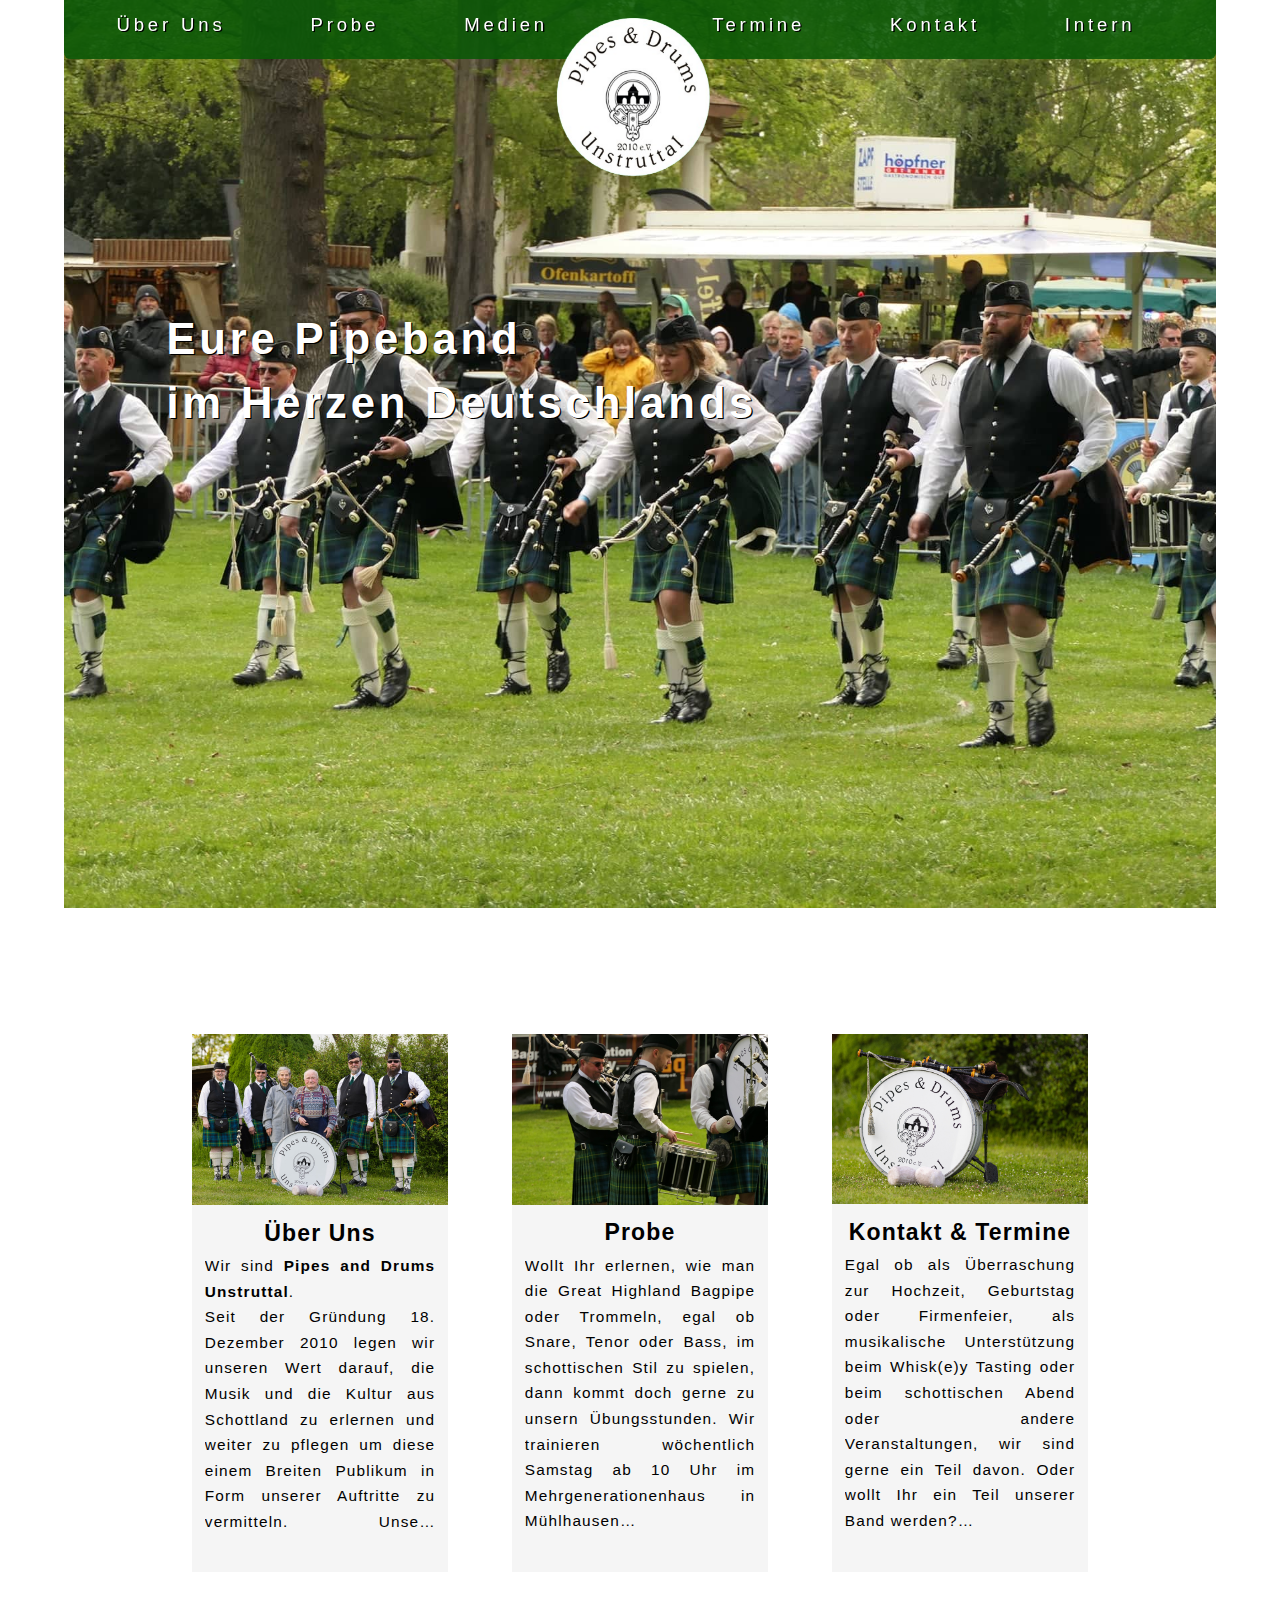
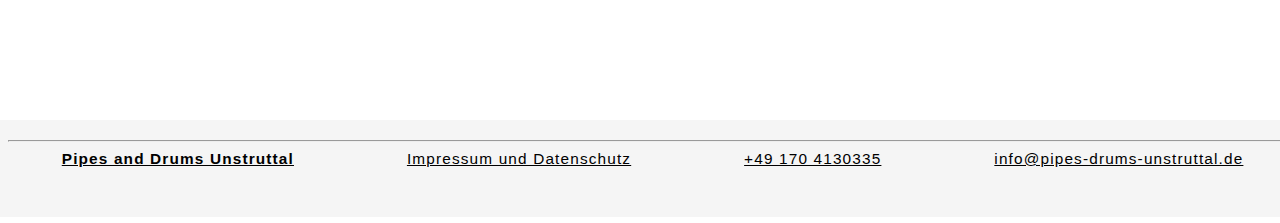
<file: index.html>
<!DOCTYPE html>
<html lang="de">
<head>
    <meta charset="UTF-8">
    <meta name="viewport" content="width=device-width, initial-scale=1.0">
    <title>Pipes and Drums Unstruttal</title>
    <link rel="stylesheet" href="style.css"></link>
</head>

<body>
    <div id="site">
    <script src="script.js"></script>
    <div class="topnav" id="topnav">
        <a href="index.html" class="active"></a>
        <div id="myLinks">
            <span><a onclick="menu();" href="index.html#ml">Über Uns</a></span>
            <span><a onclick="menu();"href="index.html#mm">Probe</a></span>
            <span><a onclick="menu();"href="medien/medien.html">Medien</a></span>
            <span><a onclick="menu();"href="index.html#mr">Termine</a></span>
            <span><a onclick="menu();"href="index.html#mr">Kontakt</a></span>
            <span><a onclick="menu();"href="intern/index.html">Intern</a></span>
        </div>
        <a href="javascript:void(0);" class="icon" onclick="menu()">
          <img src="media/menu.png">
        </a>
      </div>
    <div class="header">
        <span><a onclick="threeclose(); threeopen(1);" href="index.html#MAIN1">Über Uns</a></span>
        <span><a onclick="threeclose(); threeopen(2);" href="index.html#MAIN1">Probe</a></span>
        <span><a href="medien/medien.html">Medien</a></span>
        <span></span>
        <span><a onclick="threeclose(); threeopen(3);" href="index.html#MAIN1">Termine</a></span>
        <span><a onclick="threeclose(); threeopen(3);" href="index.html#MAIN1">Kontakt</a></span>
        <span><a href="intern/index.html">Intern</a></span>
    </div>
    <a href="index.html"><img alt="Pipes and Drums Bandlogo" id="logo"class="biglogo"src="media/logo.png"></a>
    <div id="mainpage">
        <div class="img">
            <span class="title" style="z-index:31;"> Eure Pipeband<br> im Herzen Deutschlands</span>
            <img src="media/peine19.jpg">
        </div>
        <div class="threeparts" id="MAIN1">
            <div id="ml"></div>
            <div onclick="threeopen(1)" id="main1left" class="left">
                <button class="closethree" id="closeleft">-</button>
                <img rel="prefetch" class="orgimg"  id="thgimg1" src="media/bild1.jpg">
                <h3>Über Uns</h3>
                <div class="text">
                    <p1>
                        Wir sind <b>Pipes and Drums Unstruttal</b>.<br>
                        Seit der Gründung 18. Dezember 2010 legen wir unseren Wert darauf, die Musik und die Kultur aus Schottland zu erlernen und weiter zu pflegen um diese einem Breiten Publikum in Form unserer Auftritte zu vermitteln. Unsere Repertoire besteht aus klassichen Märschen sowie auch aus Tänzen - "Schottland The Brave" und "Amazing Grace" dürfen hier natürlich nicht fehlen. 
                    </p1>                
                </div>
            </div>
            <div id="mm"></div>
            <div onclick="threeopen(2)"id="main1mid"class="mid">
                <button class="closethree" id="closemid">-</button>
                <img rel="prefetch" class="orgimg"  id="thgimg2" src="media/bild4.jpg">
                <h3>Probe</h3>
                <div class="text">
                    <p1>
                        Wollt Ihr erlernen, wie man die Great Highland Bagpipe oder Trommeln, egal ob Snare, Tenor oder Bass, im schottischen Stil zu spielen, dann kommt doch gerne zu unsern Übungsstunden. 
                        Wir trainieren wöchentlich Samstag ab 10 Uhr im Mehrgenerationenhaus in Mühlhausen
                        <br><br>
                        Mehrgenerationenhaus “Geschwister Scholl”<br>
                        Puschkinstraße 8<br>
                        99974 Mühlhausen/Thüringen
                        <br><br>
                        Am besten Ihr meldet euch vorher via Telefon <a href="tel:+491704130335">+49⠀170⠀4130335</a> bei unserem Pipe Major Oliver Braun, damit wir Euch den bestmöglichen Einstieg in die schottische Musik bieten können. 
                                            </p1>
                </div>
            </div>
            <div id="mr"></div>
            <div onclick="threeopen(3)"id="main1right" class="right">
                <button class="closethree" id="closeright">-</button>
                <img rel="prefetch" class="orgimg" id="thgimg3" src="media/bildkleiner.png">
                <h3>Kontakt & Termine</h3>
                <div class="text">
                    <p1>
                        Egal ob als Überraschung zur Hochzeit, Geburtstag oder Firmenfeier, als musikalische Unterstützung beim Whisk(e)y Tasting oder beim schottischen Abend oder andere Veranstaltungen, wir sind gerne ein Teil davon. 
                        Oder wollt Ihr ein Teil unserer Band werden? 
                        <br>
                        Demnächst könnt Ihr uns zuhören während der <b>Mühlhäuser Stadtkirmes</b>.
                        Vom <b>29.08.2025 bis zum 31.08.2025</b> spielen wir unter anderem am Freitag in mehreren Kirmesgemeinden, am Samstag beim Platzkonzert, sowie am Sonntag beim Umzug. Kommt vorbei, wenn euch der schottische Klang anspricht!
                        <br><br>
                        Meldet euch gerne:<br>
                        via Mail: <a href="mailto:info@pipes-drums-unstruttal@gmail.de">info@pipes-drums-unstruttal.de</a>
                        via Tel.: <a href="tel:01704130335">+49 170 4130335</a> bei unserem Pipe Major Oliver Braun.                    </p1>
                </div>
            </div>
        </div>
        <footer>
            <hr>
            <span><b><a href="index.html">Pipes and Drums Unstruttal</a></b></span>
            <span><a href="impressum.html">Impressum und Datenschutz</a> </span>
            <span><a href="tel:+491704130335">+49 170 4130335</a> </span>
            <span><a href="mailto:info@pipes-drums-unstruttal.de">info@pipes-drums-unstruttal.de</a></span>
        </footer>
    </div>
</div>
</body>
</html>
</file>
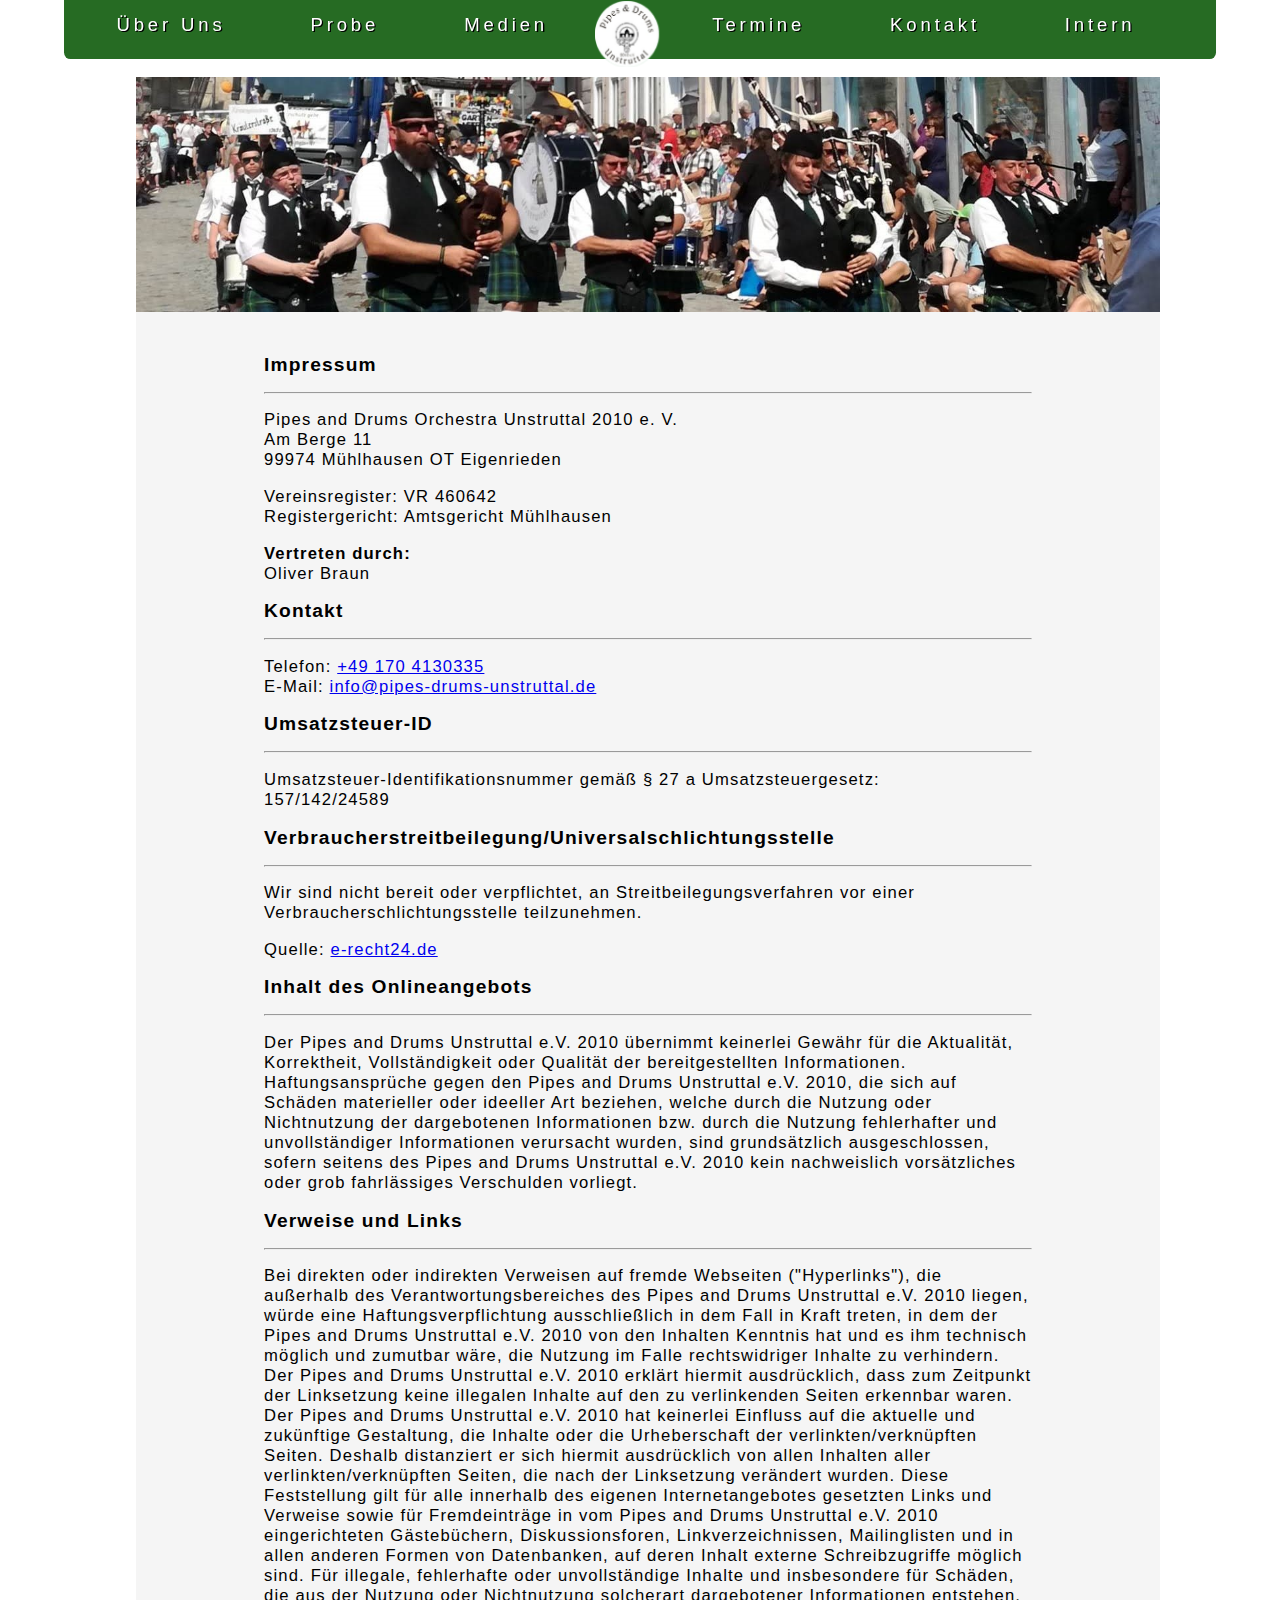
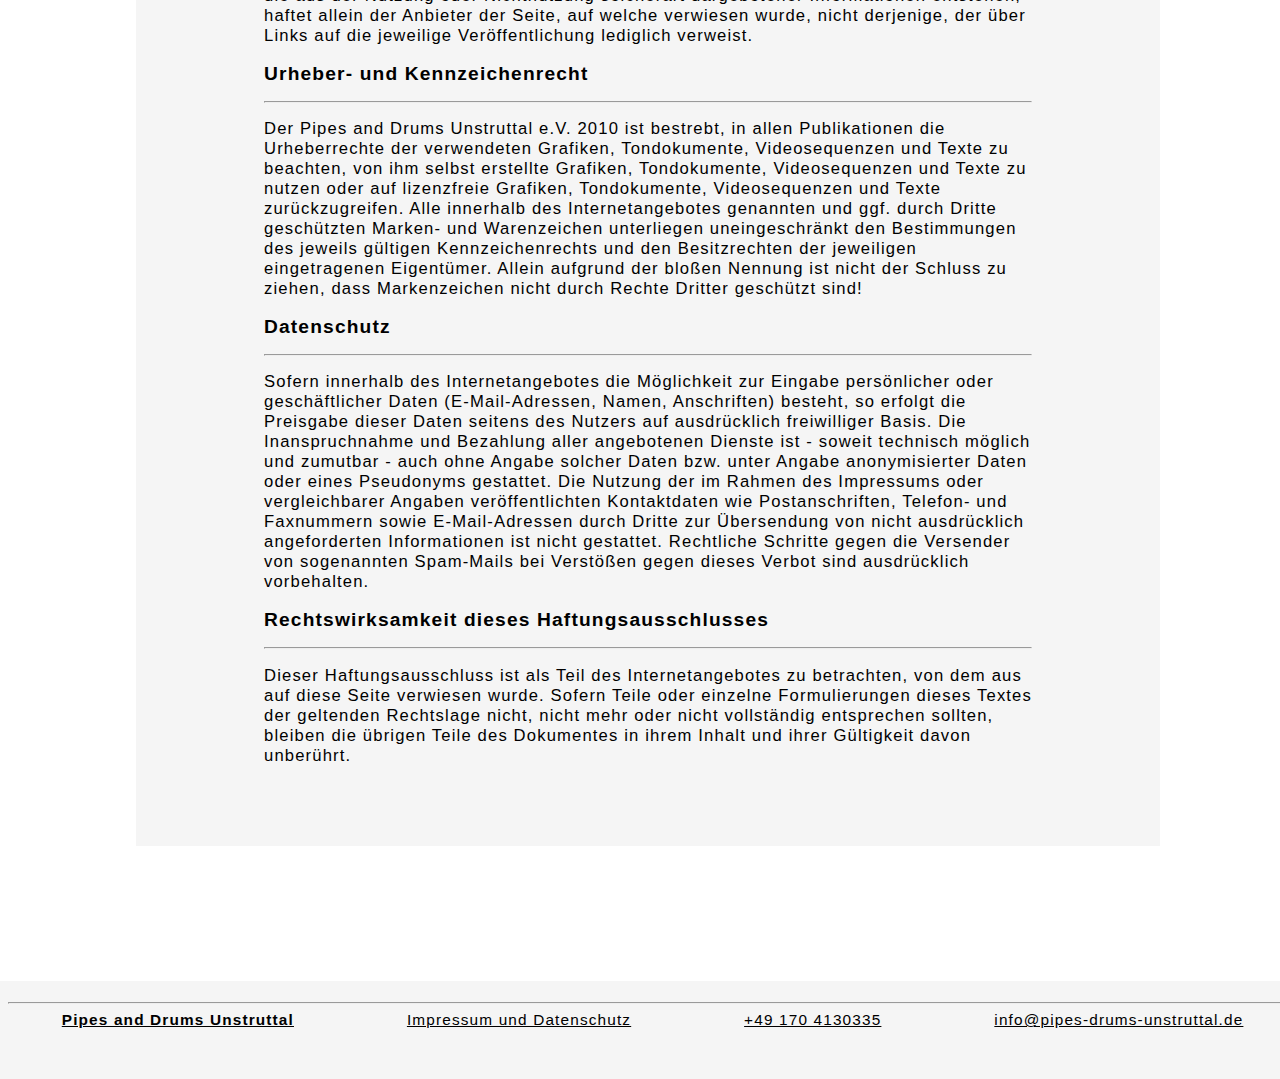
<file: impressum.html>
<head>
    <title>
        Pipes and Drums Unstruttal Impressum
    </title>
</head>

<body>
<link rel="stylesheet" href="style.css">
<script src="script.js"></script>
<div class="topnav" id="topnav">
    <a href="index.html" class="active"></a>
    <div id="myLinks">
        <span><a onclick="menu();" href="index.html#ml">Über Uns</a></span>
        <span><a onclick="menu();"href="index.html#mm">Probe</a></span>
        <span><a onclick="menu();"href="medien/medien.html">Medien</a></span>
        <span><a onclick="menu();"href="index.html#mr">Termine</a></span>
        <span><a onclick="menu();"href="index.html#mr">Kontakt</a></span>
        <span><a onclick="menu();"href="intern/index.html">Intern</a></span>
    </div>
    <a href="javascript:void(0);" class="icon" onclick="menu()">
      <img src="media/menu.png">
    </a>
  </div>
<div class="header">
    <span><a onclick=" threeclose(); threeopen(1);" href="index.html#MAIN1">Über Uns</a></span>
    <span><a onclick="threeclose(); threeopen(2);" href="index.html#MAIN1">Probe</a></span>
    <span><a href="/medien.html">Medien</a></span>
    <span></span>
    <span><a onclick="threeclose(); threeopen(3);" href="index.html#MAIN1">Termine</a></span>
    <span><a onclick="threeclose(); threeopen(3);" href="index.html#MAIN1">Kontakt</a></span>
    <span><a href="intern/index.html">Intern</a></span>

</div>
<a href="index.html"><img alt="Pipes and Drums Bandlogo"id="logoi"src="media/logo.png"></a>
<div class="textfield">
    <img src="media/bild7.jpg">
        <h2>Impressum</h2><hr />

<p>Pipes and Drums Orchestra Unstruttal 2010 e. V.<br />
Am Berge 11<br />
99974 M&uuml;hlhausen OT Eigenrieden</p>

<p>Vereinsregister: VR 460642<br />
Registergericht: Amtsgericht M&uuml;hlhausen</p>

<p><strong>Vertreten durch:</strong><br />
Oliver Braun</p>

<h2>Kontakt</h2><hr />
<p>Telefon: <a href="tel:01704130335">+49 170 4130335</a><br />
E-Mail: <a href="mailto:info@pipes-drums-unstruttal.de">info@pipes-drums-unstruttal.de</a></p>

<h2>Umsatzsteuer-ID</h2><hr />
<p>Umsatzsteuer-Identifikationsnummer gem&auml;&szlig; &sect; 27 a Umsatzsteuergesetz:<br />
157/142/24589</p>

<h2>Verbraucher&shy;streit&shy;beilegung/Universal&shy;schlichtungs&shy;stelle</h2> <hr />
<p>Wir sind nicht bereit oder verpflichtet, an Streitbeilegungsverfahren vor einer Verbraucherschlichtungsstelle teilzunehmen.</p>

<p>Quelle: <a href="https://www.e-recht24.de">e-recht24.de</a></p>
        <h2>Inhalt des Onlineangebots</h2><hr>
        <p>Der Pipes and Drums Unstruttal e.V. 2010 übernimmt keinerlei Gewähr für die Aktualität, Korrektheit, Vollständigkeit oder Qualität der bereitgestellten Informationen. Haftungsansprüche gegen den Pipes and Drums Unstruttal e.V. 2010, die sich auf Schäden materieller oder ideeller Art beziehen, welche durch die Nutzung oder Nichtnutzung der dargebotenen Informationen bzw. durch die Nutzung fehlerhafter und unvollständiger Informationen verursacht wurden, sind grundsätzlich ausgeschlossen, sofern seitens des Pipes and Drums Unstruttal e.V. 2010 kein nachweislich vorsätzliches oder grob fahrlässiges Verschulden vorliegt.</p>
        <h2>Verweise und Links</h2><hr>
        <p>
            Bei direkten oder indirekten Verweisen auf fremde Webseiten ("Hyperlinks"), die außerhalb des Verantwortungsbereiches des Pipes and Drums Unstruttal e.V. 2010 liegen, würde eine Haftungsverpflichtung ausschließlich in dem Fall in Kraft treten, in dem der Pipes and Drums Unstruttal e.V. 2010 von den Inhalten Kenntnis hat und es ihm technisch möglich und zumutbar wäre, die Nutzung im Falle rechtswidriger Inhalte zu verhindern. Der Pipes and Drums Unstruttal e.V. 2010 erklärt hiermit ausdrücklich, dass zum Zeitpunkt der Linksetzung keine illegalen Inhalte auf den zu verlinkenden Seiten erkennbar waren. Der Pipes and Drums Unstruttal e.V. 2010 hat keinerlei Einfluss auf die aktuelle und zukünftige Gestaltung, die Inhalte oder die Urheberschaft der verlinkten/verknüpften Seiten. Deshalb distanziert er sich hiermit ausdrücklich von allen Inhalten aller verlinkten/verknüpften Seiten, die nach der Linksetzung verändert wurden. Diese Feststellung gilt für alle innerhalb des eigenen Internetangebotes gesetzten Links und Verweise sowie für Fremdeinträge in vom Pipes and Drums Unstruttal e.V. 2010 eingerichteten Gästebüchern, Diskussionsforen, Linkverzeichnissen, Mailinglisten und in allen anderen Formen von Datenbanken, auf deren Inhalt externe Schreibzugriffe möglich sind. Für illegale, fehlerhafte oder unvollständige Inhalte und insbesondere für Schäden, die aus der Nutzung oder Nichtnutzung solcherart dargebotener Informationen entstehen, haftet allein der Anbieter der Seite, auf welche verwiesen wurde, nicht derjenige, der über Links auf die jeweilige Veröffentlichung lediglich verweist.
        </p>
        <h2>Urheber- und Kennzeichenrecht</h2><hr>
        <p>Der Pipes and Drums Unstruttal e.V. 2010 ist bestrebt, in allen Publikationen die Urheberrechte der verwendeten Grafiken, Tondokumente, Videosequenzen und Texte zu beachten, von ihm selbst erstellte Grafiken, Tondokumente, Videosequenzen und Texte zu nutzen oder auf lizenzfreie Grafiken, Tondokumente, Videosequenzen und Texte zurückzugreifen. Alle innerhalb des Internetangebotes genannten und ggf. durch Dritte geschützten Marken- und Warenzeichen unterliegen uneingeschränkt den Bestimmungen des jeweils gültigen Kennzeichenrechts und den Besitzrechten der jeweiligen eingetragenen Eigentümer. Allein aufgrund der bloßen Nennung ist nicht der Schluss zu ziehen, dass Markenzeichen nicht durch Rechte Dritter geschützt sind!</p>
        <h2>Datenschutz</h2><hr>
        <p>
            Sofern innerhalb des Internetangebotes die Möglichkeit zur Eingabe persönlicher oder geschäftlicher Daten (E-Mail-Adressen, Namen, Anschriften) besteht, so erfolgt die Preisgabe dieser Daten seitens des Nutzers auf ausdrücklich freiwilliger Basis. Die Inanspruchnahme und Bezahlung aller angebotenen Dienste ist - soweit technisch möglich und zumutbar - auch ohne Angabe solcher Daten bzw. unter Angabe anonymisierter Daten oder eines Pseudonyms gestattet. Die Nutzung der im Rahmen des Impressums oder vergleichbarer Angaben veröffentlichten Kontaktdaten wie Postanschriften, Telefon- und Faxnummern sowie E-Mail-Adressen durch Dritte zur Übersendung von nicht ausdrücklich angeforderten Informationen ist nicht gestattet. Rechtliche Schritte gegen die Versender von sogenannten Spam-Mails bei Verstößen gegen dieses Verbot sind ausdrücklich vorbehalten.        </p>
        <h2>Rechtswirksamkeit dieses Haftungsausschlusses</h2><hr>
        <p>
            Dieser Haftungsausschluss ist als Teil des Internetangebotes zu betrachten, von dem aus auf diese Seite verwiesen wurde. Sofern Teile oder einzelne Formulierungen dieses Textes der geltenden Rechtslage nicht, nicht mehr oder nicht vollständig entsprechen sollten, bleiben die übrigen Teile des Dokumentes in ihrem Inhalt und ihrer Gültigkeit davon unberührt.
        </p>
</div>
</body>
<footer>
    <hr>
    <span><b><a href="index.html">Pipes and Drums Unstruttal</a></b></span>
    <span><a href="impressum.html">Impressum und Datenschutz</a> </span>
    <span><a href="tel:01704130335">+49 170 4130335</a> </span>
    <span><a href="mailto:info@pipes-drums-unstruttal.de">info@pipes-drums-unstruttal.de</a></span>
</footer>
</file>
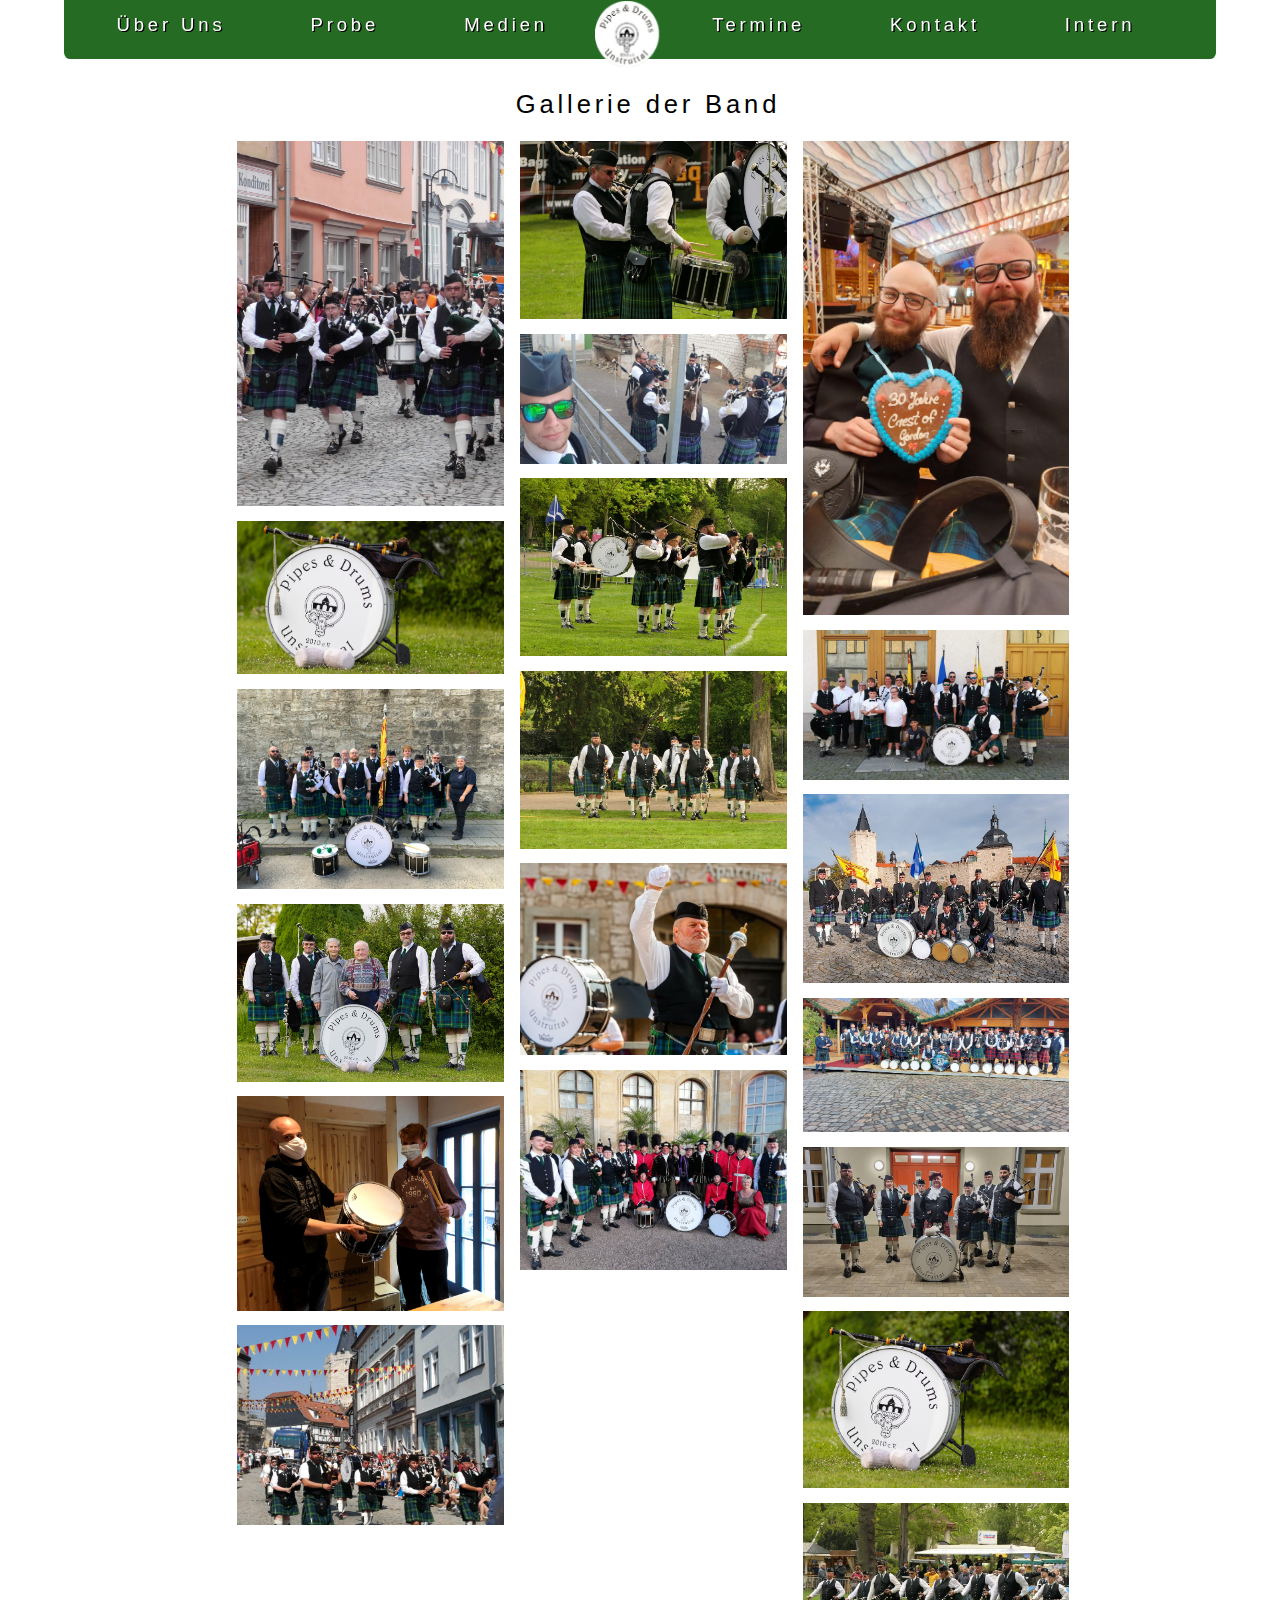
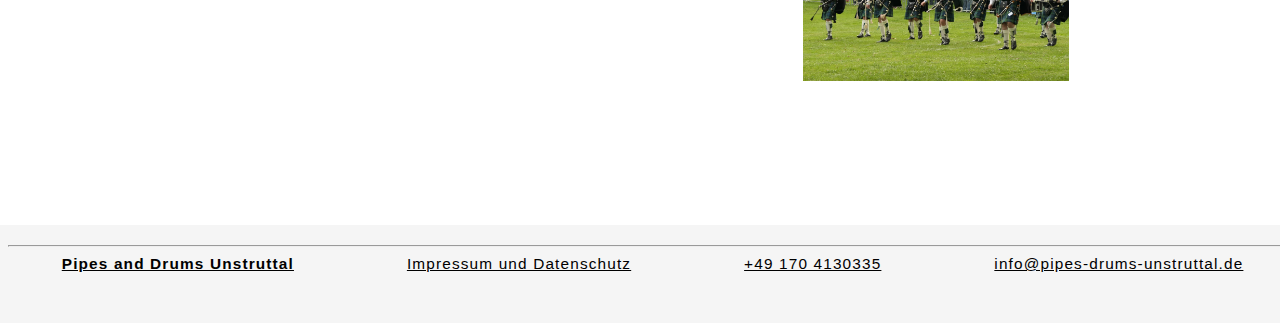
<file: medien/medien.html>
<!DOCTYPE html>
<html lang="en">
<head>
    <meta charset="UTF-8">
    <title>Pipes and Drums Unstruttal Medien</title>
    <link rel="stylesheet" href="medien.css">
</head>
<body>
    <a href="../index.html"><img alt="Logo" id="logoi" src="../media/logo.png"></a>
    <script src="../script.js"></script> <!-- Must reference the JS from the parent directory -->
    <div class="topnav" id="topnav">
        <a href="../index.html" class="active"></a>
        <div id="myLinks">
            <ul>
                <li>
                    <span><a onclick="menu();" href="../index.html#ml">Über Uns</a></span>

                </li>
                <li>
                    <span><a onclick="menu();" href="../index.html#mm">Probe</a></span>

                </li>
                <li>
                    <span><a onclick="menu();" href="medien.html">Medien</a></span>

                </li>
                <li>
                    <span><a onclick="menu();" href="../index.html#mr">Termine</a></span>

                </li>
                <li>
                    <span><a onclick="menu();" href="../index.html#mr">Kontakt</a></span>

                </li>
                <li>
                    <span><a onclick="menu();" href="../intern/index.html">Intern</a></span>

                </li>
            </ul>
        </div>
        <a href="javascript:void(0);" class="icon" onclick="menu()">
          <img src="../media/menu.png">
        </a>
    </div>
<div class="header">
    <span><a onclick=" threeclose(); threeopen(1);" href="../index.html#MAIN1">Über Uns</a></span>
    <span><a onclick="threeclose(); threeopen(2);" href="../index.html#MAIN1">Probe</a></span>
    <span><a href="../medien.html">Medien</a></span>
    <span></span>
    <span><a onclick="threeclose(); threeopen(3);" href="../index.html#MAIN1">Termine</a></span>
    <span><a onclick="threeclose(); threeopen(3);" href="../index.html#MAIN1">Kontakt</a></span>
    <span><a href="../intern/index.html">Intern</a></span>

</div>
    <main>
        <h1>Gallerie der Band</h1>
        <div class="gallery" id="gallery">
            
        </div>
        <div id="inspectimg">
            <div id="imgininspectimg">
                <img class="landscape" src="../media/bild2.jpg">
            </div>
        </div>
    </main>
    <footer>
        <hr>
        <span><b><a href="../index.html">Pipes and Drums Unstruttal</a></b></span>
        <span><a href="../impressum.html">Impressum und Datenschutz</a> </span>
        <span><a href="tel:+491704130335">+49 170 4130335</a> </span>
        <span><a href="mailto:info@pipes-drums-unstruttal.de">info@pipes-drums-unstruttal.de</a></span>
    </footer>
<script>
    // Simulate image array (replace with real paths from your directory)
    const images = [
            { src: "../media/bild6.jpg", type: "portrait" },
            { src: "../media/bild.jpg", type: "landscape" },
            { src: "../media/kirmes24.jpg", type: "landscape" },
            { src: "../media/bild1.jpg", type: "landscape" },
            { src: "../media/bild2.jpg", type: "landscape" },
            { src: "../media/bild3.jpg", type: "landscape" },
            { src: "../media/bild4.jpg", type: "landscape" },
            { src: "../media/bild5.jpg", type: "landscape" },
            { src: "../media/bild8.jpg", type: "landscape" },
            { src: "../media/bild9.jpg", type: "landscape" },
            { src: "../media/bild10.jpg", type: "landscape" },
            { src: "../media/bild11.jpg", type: "landscape" },
            { src: "../media/bild15.jpg", type: "portrait" },
            { src: "../media/bild12.jpg", type: "landscape" },
            { src: "../media/bild13.jpg", type: "landscape" },
            { src: "../media/bild14.jpg", type: "landscape" },
            { src: "../media/bild16.jpg", type: "landscape" },
            { src: "../media/bildkleiner.png", type: "landscape" },
            { src: "../media/peine19.jpg", type: "landscape" },
        ];

        const gallery = document.getElementById('gallery');

        images.forEach(image => {
            const img = document.createElement('img');
            img.src = image.src;
            img.alt = "Image";

            // Add a class to portrait images to span them across two rows
            if (image.type === 'portrait') {
                img.classList.add('portrait');
            }

            // Add an event listener for click events
            img.addEventListener('click', () => handleImageClick(image));

            gallery.appendChild(img);
        });

        // Function to be executed when an image is clicked
        function handleImageClick(image) {
            const inspectImg = document.getElementById('inspectimg');
            const imgInInspectImg = document.getElementById('imgininspectimg').querySelector('img');

            // Update the image src and class
            imgInInspectImg.src = image.src;
            imgInInspectImg.className = image.type; // Update class to 'portrait' or 'landscape'

            // Show the inspect image container
            inspectImg.style.display = 'flex';
        }

        // Hide inspect image container when clicked
        document.getElementById('inspectimg').addEventListener('click', () => {
            document.getElementById('inspectimg').style.display = 'none';
        });
</script>
</body>
</html>
</file>
<file: style.css>
@media all and (orientation:landscape) {
   body{
      overflow-x:hidden;
      font-family:Arial;
        padding-top:0;
      letter-spacing: calc(0.09vw);
    }
    .topnav {
      display:none;
    }
    .topnav #myLinks {
      display: none;
    }
    .topnav a {
      display:none;
    }
    .topnav img {
      display:none;
    }
    div.header {
      height: calc(5vh);
      width: calc(88vw);
      background-color: #0a5807e2;
      padding-left: calc(1vw);
      padding-right: calc(1vw);
      padding-top: calc(9vh);
      margin-bottom: calc(-1vh);
      margin-top: calc(-7.5vh);
      border-radius: calc(0.5vw);
      color: white;
      top: 0;
      position: fixed;
      left: 50%;
      transform: translateX(-50%); /* Centers the header horizontally */
      z-index: 100;
  }
  
    div.header span{
      position:relative;
      margin-right:calc(3.1vw);
      margin-left:calc(3.1vw);
    }
    .closethree{
      position:absolute;
      display:none;
      cursor:pointer;
      padding: 0;
      border: none;
      background: none;
      font-size: calc(4vw);
      left:calc(2vw);
      color: grey;
    }
    div.header span a{
        text-shadow: calc(0.1vw) calc(0.1vw) #000000;
        color:white;
        text-decoration: none;
        font-size:calc(1.45vw);
        font-weight: 100;
        letter-spacing: calc(0.3vw);
        border-bottom: solid 1px #FFFFFF00;
        transition: 0.5s;
    }
    div.header span a:hover{
        border-bottom: solid 1px white;
        transition: 0.5s;
    }
      
    div.header::after {
        content: " ";
        display: inline-block;
        width: calc(100vw);
    }
    .biglogo{
      transition:0.3s;
      position:fixed;
      top:calc(2vh);
      width:calc(12vw);
      left:calc(43.5vw);
      z-index:101;
    }
    .smalllogo{
      transition:0.3s;
      position:fixed;
      top:calc(0.1vh);
      width:calc(5vw);
      left:calc(46.7vw);
      z-index:101;
    }
    #logoi{
      transition:0.3s;
      position:fixed;
      top:calc(0.1vh);
      width:calc(5vw);
      left:calc(46.5vw);
      z-index:101;
    }
    div.img img {
      display: block;
      margin-left: auto;
      margin-right: auto;
      margin-top:calc(-1.5vh);
      z-index: 30;
      width: 90vw;
      height: 101.5vh;
      object-fit: cover; /* Ensures the image covers the container while maintaining aspect ratio */
  }

    .title{
        position:absolute;
        font-size:calc(2vw + 2vh);
        color:white;
        text-shadow:calc(0.1vw) calc(0.1vw) black;
        font-weight:bold;
        letter-spacing: calc(0.3vw);
        line-height:calc(5vw);
        left:calc(13vw);
        top: calc(24vw);
    }
    .seperator{
      height:calc(16vw);
      width:calc(102vw);
      margin-left:calc(-1vw);
      margin-top:calc(10vh);
      margin-bottom:calc(1vh);
      background-color:whitesmoke;
    }
    div.threeparts{
      z-index: -1;
        padding-top:10%;
        text-align: center;
        display: block;
        margin-left: auto;
        margin-right: auto;
        height:calc(43vw);
        width: calc(65vw);
    }
    h3{
      margin-top:calc(0.8vw);
      font-size:calc(1.8vw);
      margin-bottom:calc(0.5vw);
    }
    div.threeparts div.left{
        cursor:pointer;
        background-color: whitesmoke;
        width:20%;
        left:5%;
        height:calc(42vw);
        position:absolute;
        transition:0.5s;
        margin-left:10%;
    }
    div.threeparts div.mid{
      cursor:pointer;
      background-color: whitesmoke;
        width:20%;
        left:40%;
        height:calc(42vw);
        position:absolute;
        transition:0.5s;
    }
    div.threeparts div.right{
      cursor:pointer;
      background-color: whitesmoke;
      width:20%;
      left:65%;
      height:calc(42vw);
      position:absolute;
      transition:0.5s;
    }
    .orgimg{
        width:100%;
        height:auto;
        margin-bottom:0;
        transition:0.5s;
    }
    .altimg{
        width:40%;
        height:auto;
        margin-top:-7%;
    }
    .text{
      width:90%;
      height: 51%;
      overflow:hidden;
      display: -webkit-box;
    -webkit-line-clamp: 11;
    -webkit-box-orient: vertical;
    }
    div.threeparts div.text{
      margin-left:5%;
      margin-right:5%;
      text-align: justify;
      line-height:calc(2vw);
      font-size:calc(1.2vw);
    }
    .top{
      width:calc(100vw);
    }

.imglefttextright{
  width:calc(80vw);
  margin-left:10%;
  margin-top:5%;
  height: calc(40vw);
  background-color: whitesmoke;
  margin-bottom:5%;
}
.textfield{
    width:calc(60vw);
    margin-left:calc(10vw);
    padding-left:calc(10vw);
    padding-right:calc(10vw);
    padding-top:calc(1vw);
    margin-top:calc(6vw);
    padding-bottom:calc(5vw);
    background-color: whitesmoke;
    margin-bottom:calc(5vw);
    margin-right:calc(5vw);
    font-size:calc(1.3vw);
}
.textfield h2{
  font-size:calc(1.5vw);
}
.textfield img{
  width:calc(80vw);
  margin-left:calc(-10vw);
  margin-top:calc(-1vw);
  margin-bottom:calc(2vw);
}
.leftimg{
  height:calc(40vw);
  width: calc(30vw);
  position:absolute;
  right:calc(58.8vw);
  overflow:hidden;
}
h4{
  font-size: calc(1.5vw);
  font-weight: 100;
}
ul, li{
list-style-type: none;
font-size: calc(1.3vw);
line-height:calc(1.7vw);
padding: 0;
}
.leftimg img{
  height:100%;
}
.rightimg{
  width:auto;
  height:100%;
  float:right;
  margin-left:2%;
}
.rightimg img{
  height:100%;
}
.righttext{
  padding-top:2%;
  width:calc(44vw);
  margin-right:5%;
  float:right;
  font-size:calc(1.5vw);
}
.lefttext{
  padding-top:2%;
  width:calc(44vw);
  margin-left:5%;
  float:left;
  font-size:calc(1.5vw);
}
.lefttext table{
  border-top:black;
}
.lefttext th, .lefttext td{
  width:20%;
  font-size:calc(1.5vw);
  line-height:calc(2vw);
}
.rightimglefttext{
  width:calc(80vw);
  margin-left:10%;
  margin-top:5%;
  height: calc(40vw);
  background-color: whitesmoke;
  margin-bottom:5%;
}
.kontakt{
  padding-top:calc(1vh);
  width:calc(80vw);
  margin-left:10%;
  margin-top:5%;
  height: calc(40vw);
  background-color: whitesmoke;
  margin-bottom:5%;
}
.kontakt h2{
  margin-left:5%;
}
.kontakt .left{
  padding:calc(2vw);
  padding-bottom: 0;
  background-color: white;
  width:calc(31vw);
  height:calc(29vw);
  margin-left:calc(3vw);
  margin-right:calc(2vw);
  text-align: justify;
  float:left;
  font-size:calc(1.5vw);
}
.kontakt .right{
  padding:calc(2vw);
  padding-bottom:0;
  background-color: white;
  width:calc(31vw);
  height:calc(29vw);
  margin-left:calc(2vw);
  margin-right:calc(3vw);
  text-align: justify;
  float:left;
  font-size:calc(1.5vw);
}
h2{
  font-size:calc(2.5vw);
}
footer{
  font-size:calc(1.2vw);
  height:calc(8vh);
  width:calc(102vw);
  padding:calc(1vw);
  margin-left:calc(-1vw);
  margin-top:calc(15vh);
  margin-bottom:calc(-1vw);
  background-color:whitesmoke;
}
footer span{
  margin-right:calc(4.2vw);
  margin-left:calc(4.2vw);
}
footer a{
  color:black;
}
p2{
  font-size:calc(1vw);
  line-height:calc(1.5vw);
}
#topnav{
  height: calc(0vh);
}
}
@media all and (orientation:portrait) {
  body{
     overflow-x:hidden;
     font-family:Arial;
     padding-top:0;
     letter-spacing: calc(0.09vw);
     position:absolute;
   }
   #topnav{
    display:block;
    height:calc(8vh);
   }
   .topnav {
    background-color: #FFFFFF;
    position: fixed;
    top:calc(0vh);
    width:calc(104.5vw);
    left:calc(-2.5vw);
    height:calc(8vh);
    z-index:32;
    box-shadow: 0px 3px 10px rgb(105, 105, 105);
    transition:0.5s;
  }
  
  /* Hide the links inside the navigation menu (except for logo/home) */
  .topnav #myLinks {
    display: none;
    position: absolute;
    bottom:calc(12vh);
    left:calc(8vh);
    height:60%;
    width:calc(20vh);
    z-index:10000;
    transition:0.5s;
  }
  .topnav #myLinks span{
    display: block;
    width:100%;
    letter-spacing: calc(0.5vh);
  }
  
  /* Style navigation menu links */
  .topnav a {
    color: black;
    padding: 14px 16px;
    font-size: calc(4vw);
    float:left;
    display: block;
  }
  
  /* Style the hamburger menu */
  .topnav img {
    background-color: #00000000;
    display: block;
    position: absolute;
    height:calc(5vh);
    width:calc(5vh);
    right: calc(7vw);
    top: calc(1.4vh);
  }
   div.header {
    display: none;
       }
   div.header span{
     position:relative;
     margin-right:calc(3.1vw);
     margin-left:calc(3.1vw);
   }

   div.header span a{
       text-shadow: calc(0.1vw) calc(0.1vw) #000000;
       color:white;
       text-decoration: none;
       font-size:calc(1.45vw);
       font-weight: 100;
       letter-spacing: calc(0.3vw);
   }
     
   div.header::after {
       content: " ";
       display: inline-block;
       width: calc(100vw);
   }
   #logo{
     transition:0.3s;
     position:fixed;
     top:calc(0.5vh);
     width:calc(7vh);
     left:calc(3.5vh);
     z-index:101;
   }
   #logoi{
    transition:0.3s;
    position:fixed;
    top:calc(0.5vh);
    width:calc(7vh);
    left:calc(3.5vh);
    z-index:101;
   }
   .closethree{
    position:absolute;
    display:none;
    cursor:pointer;
    padding: 0;
    border: none;
    background: none;
    font-size: calc(4vw);
    left:calc(2vw);
    color: grey;
  }
   div.img img{
       display: block;
       margin-left: calc(-2.2vw);
       margin-right: auto;
       z-index: 30;
       margin-top:calc(6vh);
       width:calc(102vw);
   }
   .title{
       position:absolute;
       font-size:calc(2vw + 2vh);
       color:white;
       text-shadow:calc(0.1vw) calc(0.1vw) black;
       font-weight:bold;
       letter-spacing: calc(0.3vw);
       line-height:calc(10vw);
       left:calc(4vw);
       top: calc(35vw);
       z-index:31;
   }
   .seperator{
  display:none;
   }
   div.threeparts{
     z-index: -1;
       padding-top:1%;
       text-align: center;
       display: block;
       width: calc(65vw);
       margin-bottom:5%;
   }
   h3{
     margin-top:calc(1vh);
     font-size:calc(2vh);
     margin-bottom:calc(1.3vw);
   }
   div.threeparts div.left{
       background-color: whitesmoke;
       width:calc(77vw);
       left:5%;
       position:relative;
       padding-bottom:5%;
       transition:0.5s;
       margin-top:calc(15vh);
       margin-left:10%;
   }
   div.threeparts div.mid{
    background-color: whitesmoke;
    width:calc(77vw);
    left:5%;
    padding-bottom:5%;
    position:relative;
    transition:0.5s;
    margin-left:10%;
    margin-top:calc(15vh);
  }
   div.threeparts div.right{
    background-color: whitesmoke;
    width:calc(77vw);
    left:5%;
    padding-bottom:5%;
    position:relative;
    transition:0.5s;
    margin-left:10%;
    margin-top:calc(15vh);
  }
   .orgimg{
       width:100%;
       height:auto;
       margin-bottom:0;
       transition:0.5s;
   }
   .altimg{
       width:40%;
       height:auto;
       margin-top:-7%;
   }
   .text{
     width:90%;
     height: 51%;
     overflow:hidden;
   }
   div.threeparts div.text{
     margin-left:5%;
     margin-right:5%;
     text-align: justify;
     line-height:calc(5vw);
     font-size:calc(1.5vh);
   }
   .top{
     width:calc(100vw);
   }

.imglefttextright{
 width:calc(80vw);
 margin-left:10%;
 margin-top:5%;
 height: calc(40vw);
 background-color: whitesmoke;
 margin-bottom:5%;
}
.textfield{
   width:calc(60vw);
   margin-left:calc(9vw);
   padding-left:calc(10vw);
   padding-right:calc(10vw);
   padding-top:calc(1vw);
   margin-top:calc(16vw);
   background-color: whitesmoke;
   margin-bottom:calc(5vw);
   padding-bottom:calc(5vh);
   margin-right:calc(5vw);
   font-size:calc(1.4vh);
   text-align: left;
}
.textfield h2{
  margin-top:calc(4vh);
 font-size:calc(1.7vh);
 text-align: center;
}
.textfield img{
 width:calc(80vw);
 margin-left:calc(-10vw);
 margin-top:calc(-1vw);
 margin-bottom:calc(2vw);
}
.leftimg{
 height:calc(40vw);
 width: calc(30vw);
 position:absolute;
 right:calc(58.8vw);
 overflow:hidden;
}
h4{
 font-size: calc(1.5vw);
 font-weight: 100;
}
ul, li{
list-style-type: none;
font-size: calc(1.3vw);
line-height:auto;
padding: 0;
}
.leftimg img{
 height:100%;
}
.rightimg{
 width:auto;
 height:100%;
 float:right;
 margin-left:2%;
}
.rightimg img{
 height:100%;
}
.righttext{
 padding-top:2%;
 width:calc(44vw);
 margin-right:5%;
 float:right;
 font-size:calc(1.5vw);
}
.lefttext{
 padding-top:2%;
 width:calc(44vw);
 margin-left:5%;
 float:left;
 font-size:calc(1.5vw);
}
.lefttext table{
 border-top:black;
}
.lefttext th, .lefttext td{
 width:20%;
 font-size:calc(1.5vw);
 line-height:calc(2vw);
}
.rightimglefttext{
 width:calc(80vw);
 margin-left:10%;
 margin-top:5%;
 height: calc(40vw);
 background-color: whitesmoke;
 margin-bottom:5%;
}
.kontakt{
 padding-top:calc(1vh);
 width:calc(80vw);
 margin-left:10%;
 margin-top:5%;
 height: calc(40vw);
 background-color: whitesmoke;
 margin-bottom:5%;
}
.kontakt h2{
 margin-left:5%;
}
.kontakt .left{
 padding:calc(2vw);
 padding-bottom: 0;
 background-color: white;
 width:calc(31vw);
 height:calc(29vw);
 margin-left:calc(3vw);
 margin-right:calc(2vw);
 text-align: justify;
 float:left;
 font-size:calc(1.5vw);
}
.kontakt .right{
 padding:calc(2vw);
 padding-bottom:0;
 background-color: white;
 width:calc(31vw);
 height:calc(29vw);
 margin-left:calc(2vw);
 margin-right:calc(3vw);
 text-align: justify;
 float:left;
 font-size:calc(1.5vw);
}
h2{
 font-size:calc(2.5vw);
}
footer{
  position: relative;
 font-size:calc(1.2vw);
 height:calc(20vh);
 width:calc(104.5vw);
 left:calc(-5vw);
 padding:calc(1vw);
 font-size: calc(2vh);
 text-align: center;
 margin-top:calc(5vh);
 margin-bottom:calc(-1vw);
 background-color:whitesmoke;
}
footer span{
margin: auto;
 display: block;
 line-height:calc(4vh);
 width:60%;
}
footer a{
 color:black;
}
}
</file>
<file: medien/medien.css>
body {
    overflow-x:hidden;
    font-family:Calibri, Helvetica, sans-serif;
    padding-top:0;
    letter-spacing: calc(0.09vw);
    position:relative;
    width: 100%;
}

.gallery {
    column-count: 3;
}
.gallery img{
    width: 100%;
    cursor: pointer;
    transition:0.3s;
    margin: 2%;
}
.gallery img:hover {
    transform: scale(1.05);
}
h1{
    text-align: center;
    font-size: calc(2vw);
    font-family: Calibri, Helvetica, sans-serif;
    letter-spacing: calc(0.3vw);
    font-weight: 200;
}
main{
    margin-top:10vh;
    margin-left: auto;
    margin-right: auto;
    width:65%;
}
#inspectimg {
    cursor: pointer;
    position: fixed;
    top: 0;
    left: 0;
    width: 100%;
    height: 100%;
    background: rgba(0, 0, 0, 0.8);
    display: flex;
    justify-content: center;
    align-items: center;
    z-index: 1000;
    display: none; /* Initially hidden */
}

#imgininspectimg {
    /* Ensure the container has a maximum size and centers the image */
    max-width: 90%;
    max-height: 90%;
    display: flex;
    justify-content: center;
    align-items: center;
}

#imgininspectimg img {
    max-width: 100%;
    max-height: 80%;
    width: auto; /* Maintain aspect ratio */
    height: auto; /* Maintain aspect ratio */
    border-radius:0.5vw;
}
#imgininspectimg .portrait{
    width:auto;
    height:90vh;
}
#imgininspectimg .landscape{
    width:65vw;
    height:auto;
}
@media all and (orientation:landscape){
    .topnav {
        display:none;
      }
      .topnav #myLinks {
        display: none;
      }
      .topnav a {
        display:none;
      }
      .topnav img {
        display:none;
      }
      div.header {
        height: calc(5vh);
        width: calc(88vw);
        background-color: #0a5807e2;
        padding-left: calc(1vw);
        padding-right: calc(1vw);
        padding-top: calc(9vh);
        margin-bottom: calc(-1vh);
        margin-top: calc(-7.5vh);
        border-radius: calc(0.5vw);
        color: white;
        top: 0;
        position: fixed;
        left: 50%;
        transform: translateX(-50%); /* Centers the header horizontally */
        z-index: 100;
    }
    
      div.header span{
        position:relative;
        margin-right:calc(3.1vw);
        margin-left:calc(3.1vw);
      }
      .closethree{
        position:absolute;
        display:none;
        cursor:pointer;
        padding: 0;
        border: none;
        background: none;
        font-size: calc(4vw);
        left:calc(2vw);
        color: grey;
      }
      div.header span a{
          text-shadow: calc(0.1vw) calc(0.1vw) #000000;
          color:white;
          text-decoration: none;
          font-size:calc(1.45vw);
          font-weight: 100;
          letter-spacing: calc(0.3vw);
          border-bottom: solid 1px #FFFFFF00;
          transition: 0.5s;
      }
      div.header span a:hover{
          border-bottom: solid 1px white;
          transition: 0.5s;
      }
        
      div.header::after {
          content: " ";
          display: inline-block;
          width: calc(100vw);
      }
      .biglogo{
        transition:0.3s;
        position:fixed;
        top:calc(2vh);
        width:calc(12vw);
        left:calc(43.5vw);
        z-index:101;
      }
      .smalllogo{
        transition:0.3s;
        position:fixed;
        top:calc(0.1vh);
        width:calc(5vw);
        left:calc(46.7vw);
        z-index:101;
      }
      #logoi{
        transition:0.3s;
        position:fixed;
        top:calc(0.1vh);
        width:calc(5vw);
        left:calc(46.5vw);
        z-index:101;
      }
      footer{
        font-size:calc(1.2vw);
        height:calc(8vh);
        width:calc(102vw);
        padding:calc(1vw);
        margin-left:calc(-1vw);
        margin-top:calc(15vh);
        margin-bottom:calc(-1vw);
        background-color:whitesmoke;
      }
      footer span{
        margin-right:calc(4.2vw);
        margin-left:calc(4.2vw);
      }
      footer a{
        color:black;
      }
}
@media all and (orientation:portrait)  {
    #topnav{
        display:block;
        height:calc(8vh);
       }
       .topnav {
        background-color: #FFFFFF;
        position: fixed;
        top:calc(0vh);
        width:calc(104.5vw);
        left:calc(-2.5vw);
        height:calc(8vh);
        z-index:32;
        box-shadow: 0px 3px 10px rgb(105, 105, 105);
        transition:0.5s;
      }
      
      /* Hide the links inside the navigation menu (except for logo/home) */
      .topnav #myLinks {
        display: none;
        position: absolute;
        bottom:calc(12vh);
        left:calc(8vh);
        height:60%;
        width:calc(20vh);
        z-index:10000;
        transition:0.5s;
      }
      .topnav #myLinks span{
        display: block;
        width:100%;
        letter-spacing: calc(0.5vh);
      }
      
      /* Style navigation menu links */
      .topnav a {
        color: black;
        padding: 14px 16px;
        font-size: calc(4vw);
        float:left;
        display: block;
      }
      
      /* Style the hamburger menu */
      .topnav img {
        background-color: #00000000;
        display: block;
        position: absolute;
        height:calc(5vh);
        width:calc(5vh);
        right: calc(7vw);
        top: calc(1.4vh);
      }
       div.header {
        display: none;
           }
       div.header span{
         position:relative;
         margin-right:calc(3.1vw);
         margin-left:calc(3.1vw);
       }
    
       div.header span a{
           text-shadow: calc(0.1vw) calc(0.1vw) #000000;
           color:white;
           text-decoration: none;
           font-size:calc(1.45vw);
           font-weight: 100;
           letter-spacing: calc(0.3vw);
       }
         
       div.header::after {
           content: " ";
           display: inline-block;
           width: calc(100vw);
       }
       #logo{
         transition:0.3s;
         position:fixed;
         top:calc(0.5vh);
         width:calc(7vh);
         left:calc(3.5vh);
         z-index:101;
       }
       #logoi{
        transition:0.3s;
        position:fixed;
        top:calc(0.5vh);
        width:calc(7vh);
        left:calc(3.5vh);
        z-index:101;
       }
       ul, li{
        list-style-type: none;
        font-size: calc(1.3vw);
        line-height:calc(1.7vw);
        padding: 0;
        }
        footer{
          position: relative;
         font-size:calc(1.2vw);
         height:calc(20vh);
         width:calc(104.5vw);
         left:calc(-5vw);
         padding:calc(1vw);
         font-size: calc(2vh);
         text-align: center;
         margin-top:calc(5vh);
         margin-bottom:calc(-1vw);
         background-color:whitesmoke;
        }
        footer span{
        margin: auto;
         display: block;
         line-height:calc(4vh);
         width:60%;
        }
        footer a{
         color:black;
        }
    .gallery {
        column-count: 1;
    }
    .gallery img:hover {
        transform: scale(1);
    }
    .gallery img{
      width: 100%;
      cursor: pointer;
      transition:0.3s;
      margin:0%;
      margin-top: 2%;
  }
    #imgininspectimg img {
        max-width: 100%;
    }
    #imgininspectimg .portrait{
        width:auto;
        height:70vh;
    }
    #imgininspectimg .landscape{
        width:95vw;
        height:auto;
    }
    h1{
      font-size: calc(3vh);
      margin-top: calc(0.5vh);
    }
}
</file>
